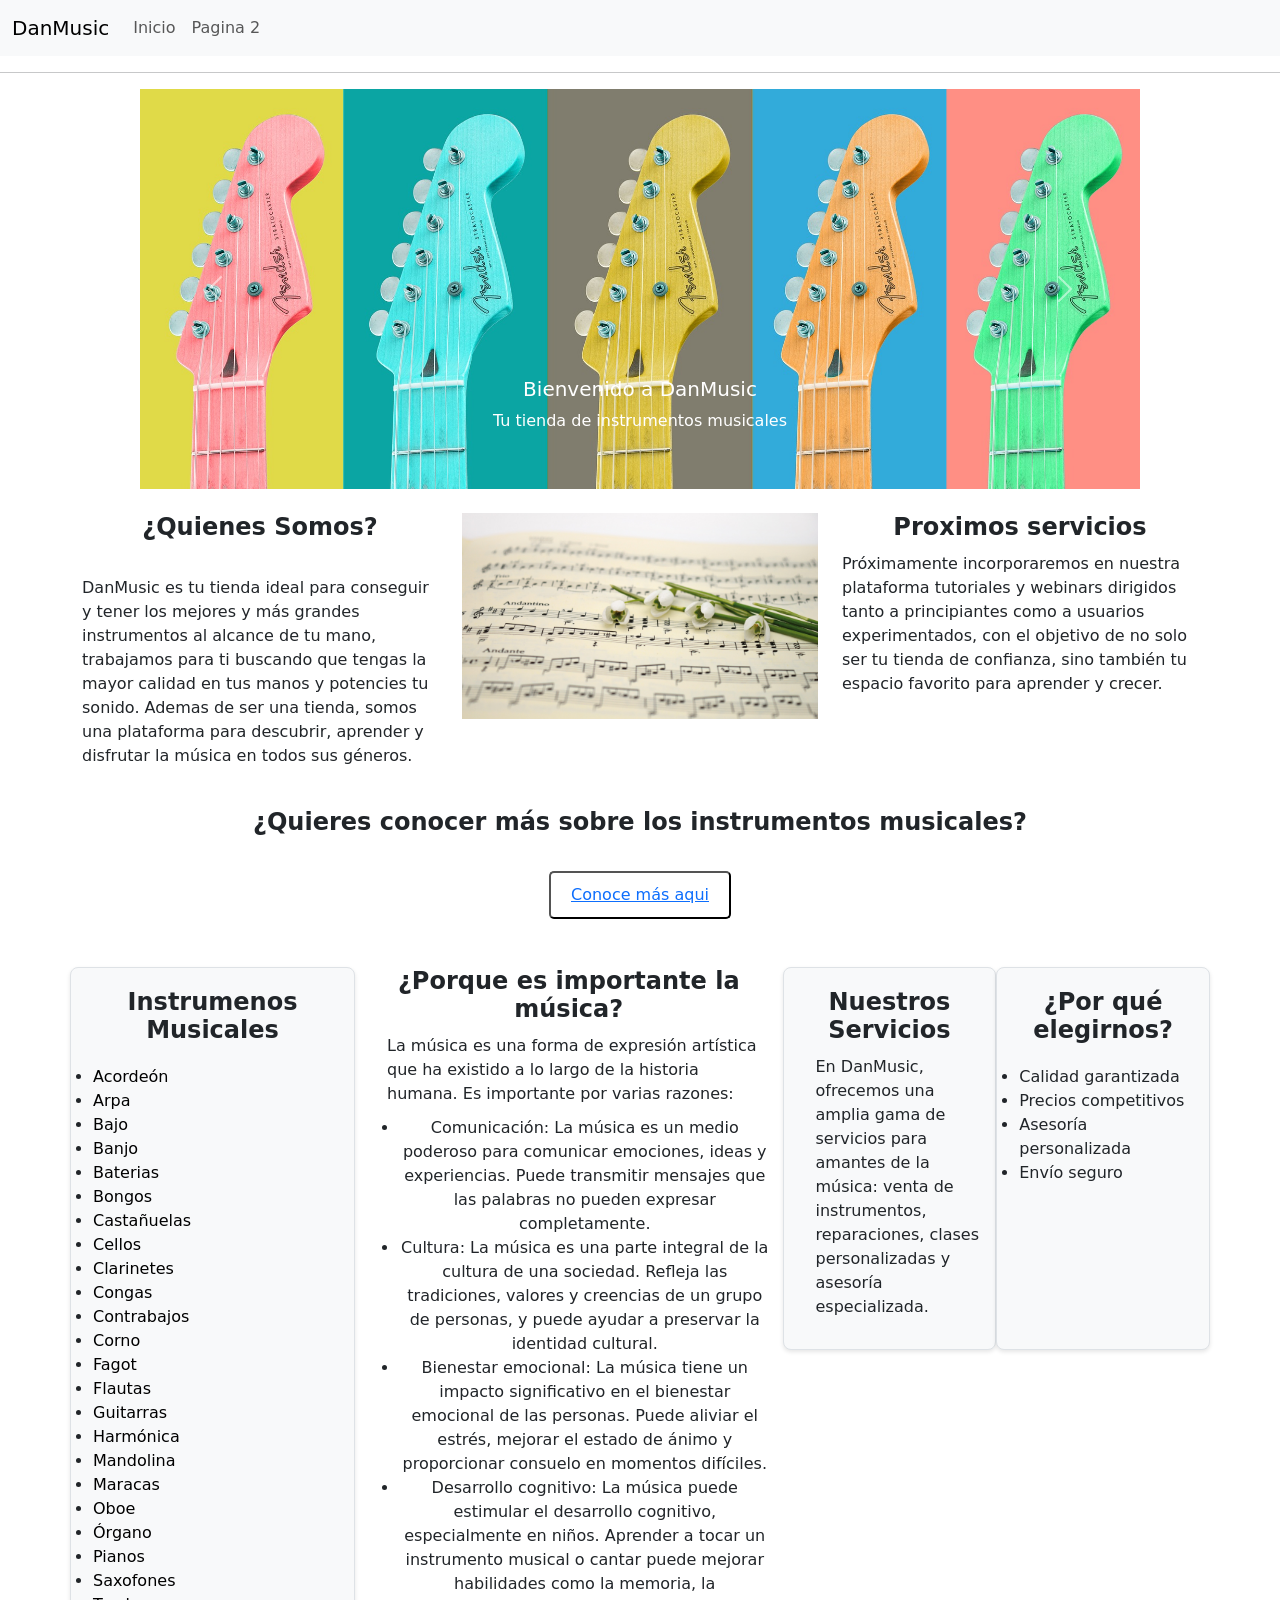
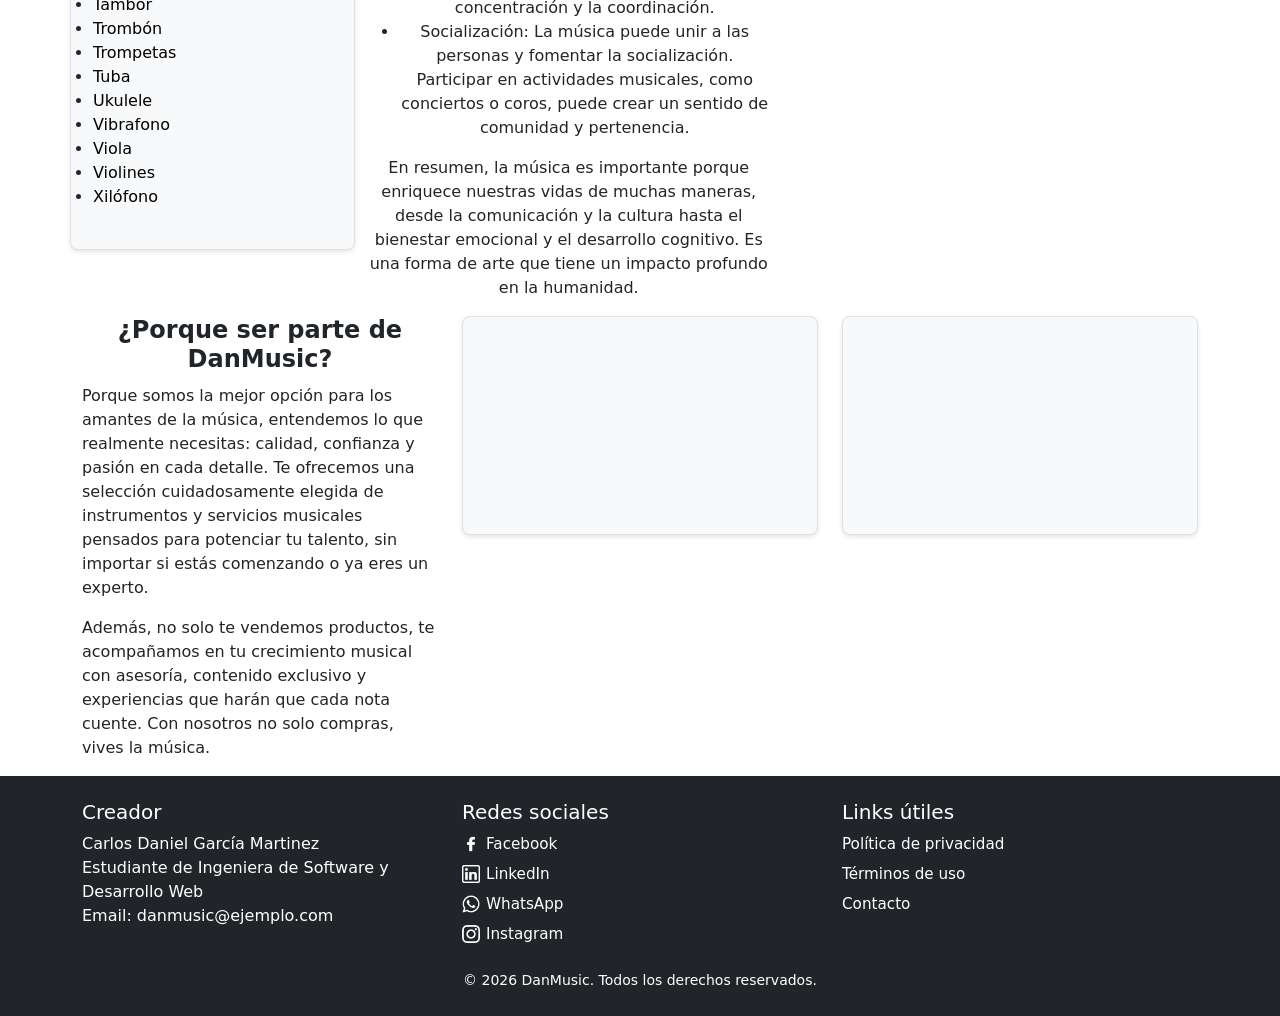
<file: index.html>
<!doctype html>
<html lang="en">
  <head>
    <meta charset="utf-8">
    <meta name="viewport" content="width=device-width, initial-scale=1">
    <title>DanMusic</title>
    <link rel="stylesheet" href="./css/iniciostyle.css">
    <link href="https://cdn.jsdelivr.net/npm/bootstrap@5.3.8/dist/css/bootstrap.min.css" rel="stylesheet" integrity="sha384-sRIl4kxILFvY47J16cr9ZwB07vP4J8+LH7qKQnuqkuIAvNWLzeN8tE5YBujZqJLB" crossorigin="anonymous">
    <link rel="stylesheet" href="https://cdnjs.cloudflare.com/ajax/libs/font-awesome/6.5.0/css/all.min.css" integrity="sha512-HzLeBuhoNPvSl+6S2CR+Kh105MVj4tY4R+tzSYn6oSyYJ0Io0i0m7DwS8LC8bUR6eNge/+l5pPKdkszBL+PrmQ==" crossorigin="anonymous" referrerpolicy="no-referrer" />
  </head>
  
  <body>
    <!-- Barra de navegacion -->

    <nav class="navbar navbar-expand-lg navbar-light bg-light">
      <div class="container-fluid">
        <a class="navbar-brand" href="./index.html">DanMusic</a>
        <button class="navbar-toggler" type="button" data-bs-toggle="collapse" data-bs-target="#navbarNav">
          <span class="navbar-toggler-icon"></span>
        </button>

        <div class="collapse navbar-collapse" id="navbarNav">
          
          <ul class="navbar-nav">
            <li class="nav-item">
              <a class="nav-link" href="./index.html"> Inicio </a>
            </li>
            <li class="nav-item">
              <a class="nav-link" href="./pagina.html">Pagina 2</a>
            </li>
          
          </ul>
        </div>
      </div>
    </nav>
    <!-- hr es la linea -->
    <hr>

    <!-- Carrucel de imagenes -->

    <div id="carouselExampleIndicators" class="carousel slide carrusel-pequeno" data-bs-ride="carousel" data-bs-interval="3000">
    <div class="carousel-inner">

    <div class="carousel-item active">
      <img class="d-block w-100" src="./imagenes/carrucel1.jpg" alt="Primera imagen">
      <div class="carousel-caption d-none d-md-block">
        <h5>Bienvenido a DanMusic</h5>
        <p>Tu tienda de instrumentos musicales</p>
      </div>
    </div>

    <div class="carousel-item">
      <img class="d-block w-100" src="./imagenes/carrucel2.jpg" alt="Segunda imagen">
    </div>

    <div class="carousel-item">
      <img class="d-block w-100" src="./imagenes/carrucel3.png" alt="Tercera imagen">
    </div>

    <div class="carousel-item">
      <img class="d-block w-100" src="./imagenes/carrucel4.png" alt="Cuarta imagen">
    </div>

  </div>

  <a class="carousel-control-prev" href="#carouselExampleIndicators" role="button" data-bs-slide="prev">
    <span class="carousel-control-prev-icon"></span>
  </a>

  <a class="carousel-control-next" href="#carouselExampleIndicators" role="button" data-bs-slide="next">
    <span class="carousel-control-next-icon"></span>
  </a>

</div>

<!-- Primera información sobre nosotros -->

<!-- br es para dar espacio -->
<br>

<Section> 
  <div class="container">
  <div class="row align-items-start">
    <div class="col-12 col-md-4">

      <h1 class="tituloUsado">¿Quienes Somos? </h1> <br>
      <p class="textoParrafo">DanMusic es tu tienda ideal para conseguir y tener los mejores y más grandes instrumentos al alcance de tu mano, trabajamos para ti buscando que tengas la mayor calidad en tus manos y potencies tu sonido.
              Ademas de ser una tienda, somos una plataforma para descubrir, aprender y disfrutar la música en todos sus géneros.</p>
    </div>
    <div class="col-12 col-md-4 text-center">
      <img src="./imagenes/Info1.jpg" alt="instrumentoColumna" class="imagenColumna">
    </div>
    
    <div class="col-12 col-md-4">

      <h1 class="tituloUsado">Proximos servicios</h1>
      <p class="textoParrafo"> Próximamente incorporaremos en nuestra plataforma tutoriales y webinars dirigidos tanto a principiantes como a usuarios experimentados, con el objetivo de no solo ser tu tienda de confianza, sino también tu espacio favorito para aprender y crecer.
      </p>
    
    </div>
  </div>
</div> </Section>

<!-- Seccion media-->

<section> <br>

<h1 class="tituloUsado"> ¿Quieres conocer más sobre los instrumentos musicales?</h1> <br>
<div class="text-center">
<button class="botonLink">
  <a href="https://instrushare.com.au/blog/complete-list-of-all-musical-instruments-with-names-types" target="_blank">Conoce más aqui</a>
</button>
</div>
</section> <br>

<!-- Seccion final-->

<br>
<Section> 
  <div class="container text-center">
  <div class="row align-items-start">
    <div class="col-md-3 servicio-card">

      <h2 class="tituloUsado">Instrumenos Musicales</h2>

      <ul class="lista">
        <li><a href="https://www.google.com/search?q=acordeon">Acordeón</a></li>
        <li><a href="https://www.google.com/search?q=arpa">Arpa</a></li>
        <li><a href="https://www.google.com/search?q=bajo">Bajo</a></li>
        <li><a href="https://www.google.com/search?q=banjo">Banjo</a></li>
        <li><a href="https://www.google.com/search?q=baterias">Baterias</a></li>
        <li><a href="https://www.google.com/search?q=bongos">Bongos</a></li>
        <li><a href="https://www.google.com/search?q=castanuelas">Castañuelas</a></li>
        <li><a href="https://www.google.com/search?q=cellos">Cellos</a></li>
        <li><a href="https://www.google.com/search?q=clarinetes">Clarinetes</a></li>
        <li><a href="https://www.google.com/search?q=congas">Congas</a></li>
        <li><a href="https://www.google.com/search?q=contrabajos">Contrabajos</a></li>
        <li><a href="https://www.google.com/search?q=corno">Corno</a></li>
        <li><a href="https://www.google.com/search?q=fagot">Fagot</a></li>
        <li><a href="https://www.google.com/search?q=flautas">Flautas</a></li>
        <li><a href="https://www.google.com/search?q=guitarras">Guitarras</a></li>
        <li><a href="https://www.google.com/search?q=harmonica">Harmónica</a></li>
        <li><a href="https://www.google.com/search?q=mandolina">Mandolina</a></li>
        <li><a href="https://www.google.com/search?q=maracas">Maracas</a></li>
        <li><a href="https://www.google.com/search?q=oboe">Oboe</a></li>
        <li><a href="https://www.google.com/search?q=organo">Órgano</a></li>
        <li><a href="https://www.google.com/search?q=pianos">Pianos</a></li>
        <li><a href="https://www.google.com/search?q=saxofones">Saxofones</a></li>
        <li><a href="https://www.google.com/search?q=tambor">Tambor</a></li>
        <li><a href="https://www.google.com/search?q=trombon">Trombón</a></li>
        <li><a href="https://www.google.com/search?q=trompetas">Trompetas</a></li>
        <li><a href="https://www.google.com/search?q=tuba">Tuba</a></li>
        <li><a href="https://www.google.com/search?q=ukulele">Ukulele</a></li>
        <li><a href="https://www.google.com/search?q=vibrafono">Vibrafono</a></li>
        <li><a href="https://www.google.com/search?q=viola">Viola</a></li>
        <li><a href="https://www.google.com/search?q=violines">Violines</a></li>
        <li><a href="https://www.google.com/search?q=xilofono">Xilófono</a></li>
        
      </ul>
    </div>
    
    <div class="col">

      <h2 class="tituloUsado">¿Porque es importante la música?</h2>
      <p class="textolista"> La música es una forma de expresión artística que ha existido a lo largo de la historia humana. Es importante por varias razones: 
        <ul>
          <li>Comunicación: La música es un medio poderoso para comunicar emociones, ideas y experiencias. Puede transmitir mensajes que las palabras no pueden expresar completamente.</li>
          <li>Cultura: La música es una parte integral de la cultura de una sociedad. Refleja las tradiciones, valores y creencias de un grupo de personas, y puede ayudar a preservar la identidad cultural.</li>
          <li>Bienestar emocional: La música tiene un impacto significativo en el bienestar emocional de las personas. Puede aliviar el estrés, mejorar el estado de ánimo y proporcionar consuelo en momentos difíciles.</li>
          <li>Desarrollo cognitivo: La música puede estimular el desarrollo cognitivo, especialmente en niños. Aprender a tocar un instrumento musical o cantar puede mejorar habilidades como la memoria, la concentración y la coordinación.</li>
          <li>Socialización: La música puede unir a las personas y fomentar la socialización. Participar en actividades musicales, como conciertos o coros, puede crear un sentido de comunidad y pertenencia.</li>
        </ul>
          En resumen, la música es importante porque enriquece nuestras vidas de muchas maneras, desde la comunicación y la cultura hasta el bienestar emocional y el desarrollo cognitivo. Es una forma de arte que tiene un impacto profundo en la humanidad. </p>
    
    </div>

    <div class="col">

      <div class="row">
        <div class="col servicio-card">
          <h3 class="tituloUsado">Nuestros Servicios</h3>
          <p class="textolista">En DanMusic, ofrecemos una amplia gama de servicios para amantes de la música: venta de instrumentos, reparaciones, clases personalizadas y asesoría especializada.</p>
        </div>
        <div class="col servicio-card">
          <h3 class="tituloUsado">¿Por qué elegirnos?</h3>
          <ul class="lista">
            <li>Calidad garantizada</li>
            <li>Precios competitivos</li>
            <li>Asesoría personalizada</li>
            <li>Envío seguro</li>
          </ul>
        </div>
      </div>
    
    </div>
  </div>
</div>
</section>

<!-- Seccion final-->

<Section> 
  <div class="container">
  <div class="row align-items-start">
    <div class="col-12 col-lg-4 text-start">

      <h1 class="tituloUsado">¿Porque ser parte de DanMusic?</h1>
      <p class="textoParrafo">Porque somos la mejor opción para los amantes de la música, entendemos lo que realmente necesitas: calidad, confianza y pasión en cada detalle. Te ofrecemos una selección cuidadosamente elegida de instrumentos y servicios musicales pensados para potenciar tu talento, sin importar si estás comenzando o ya eres un experto.</p>
      <p class="textoParrafo">
      Además, no solo te vendemos productos, te acompañamos en tu crecimiento musical con asesoría, contenido exclusivo y experiencias que harán que cada nota cuente. Con nosotros no solo compras, vives la música.</p>

    </div>

    <div class="col-12 col-lg-4 d-flex justify-content-center">
      <div class="video-card servicio-card">
        <div class="video-box">
          <iframe src="https://www.youtube.com/embed/oa-RhA_59Vc?si=88-h2tZrxTRBz_zE" title="Mi Primera Bateria" frameborder="0" allow="accelerometer; autoplay; clipboard-write; encrypted-media; gyroscope; picture-in-picture; web-share" referrerpolicy="strict-origin-when-cross-origin" allowfullscreen></iframe>
        </div>
      </div>
    </div>

    <div class="col-12 col-lg-4 d-flex justify-content-end">
      <div class="video-card servicio-card">
        <div class="video-box">
          <iframe src="https://www.youtube.com/embed/F6ge8PeSI_o?si=H2Fa_ic4Tzob83d7" title="YouTube video player" frameborder="0" allow="accelerometer; autoplay; clipboard-write; encrypted-media; gyroscope; picture-in-picture; web-share" referrerpolicy="strict-origin-when-cross-origin" allowfullscreen></iframe>
        </div>
      </div>
    </div>
    </div>
  </div>
</div> </section>
    
    <!-- Scripts de bootstrap -->

    <script src="https://code.jquery.com/jquery-3.5.1.slim.min.js"></script>
    <script src="https://stackpath.bootstrapcdn.com/bootstrap/4.5.2/js/bootstrap.min.js"></script>
    <script src="https://cdn.jsdelivr.net/npm/@popperjs/core@2.11.8/dist/umd/popper.min.js" integrity="sha384-I7E8VVD/ismYTF4hNIPjVp/Zjvgyol6VFvRkX/vR+Vc4jQkC+hVqc2pM8ODewa9r" crossorigin="anonymous"></script>
    <script src="https://cdn.jsdelivr.net/npm/bootstrap@5.3.8/dist/js/bootstrap.min.js" integrity="sha384-G/EV+4j2dNv+tEPo3++6LCgdCROaejBqfUeNjuKAiuXbjrxilcCdDz6ZAVfHWe1Y" crossorigin="anonymous"></script>
  </body>

  <footer class="footer bg-dark text-white py-4">
    
    <div class="container">
      
      <div class="row gy-4">
        
        <div class="col-12 col-md-4">
          
          <h5>Creador</h5>
          <p>Carlos Daniel García Martinez <br>Estudiante de Ingeniera de Software y Desarrollo Web<br>Email: danmusic@ejemplo.com</p>
        </div>
        
        <div class="col-12 col-md-4">
          
          <h5>Redes sociales</h5>
          
          <ul class="footer-list">
            
            <li><a href="https://www.facebook.com/" class="text-white text-decoration-none"><img src="./imagenes/logoFacebook.png" class="footer-icon-img" alt="Facebook">Facebook</a></li>
            <li><a href="https://www.linkedin.com/feed/" class="text-white text-decoration-none"><img src="./imagenes/logoLinkedin.png" class="footer-icon-img" alt="LinkedIn">LinkedIn</a></li>
            <li><a href="https://wa.me/1234567890" class="text-white text-decoration-none"><img src="./imagenes/logoWhatsapp.png" class="footer-icon-img" alt="WhatsApp">WhatsApp</a></li>
            <li><a href="https://www.instagram.com/" class="text-white text-decoration-none"><img src="./imagenes/logoInstagram.png" class="footer-icon-img" alt="Instagram">Instagram</a></li>

          </ul>
        </div>

        <div class="col-12 col-md-4">
          
          <h5>Links útiles</h5>
          
          <ul class="footer-list">
            <li><a href="#" class="text-white text-decoration-none">Política de privacidad</a></li>
            <li><a href="#" class="text-white text-decoration-none">Términos de uso</a></li>
            <li><a href="#" class="text-white text-decoration-none">Contacto</a></li>
          </ul>
        </div>
      </div>
      <div class="text-center mt-3">
        <small>&copy; 2026 DanMusic. Todos los derechos reservados.</small>
      </div>
    </div>
  </footer>

</html>
</file>
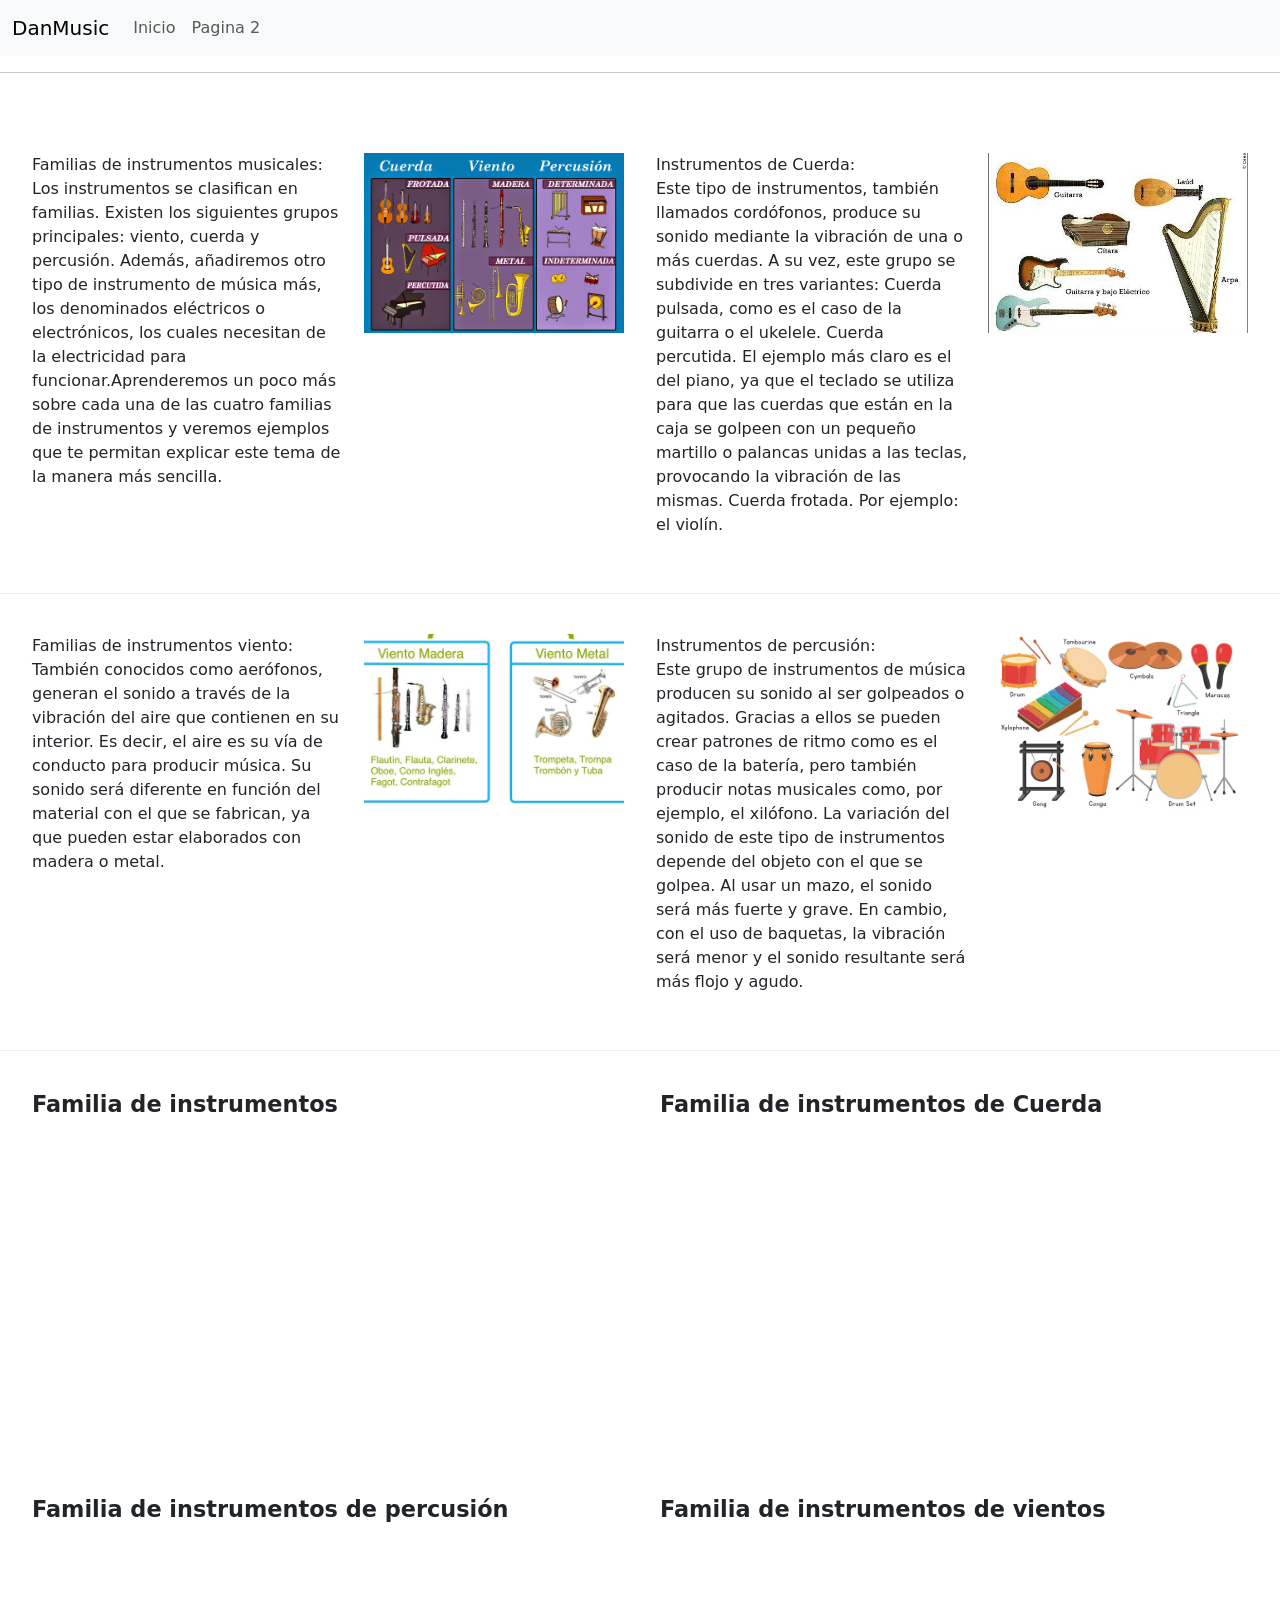
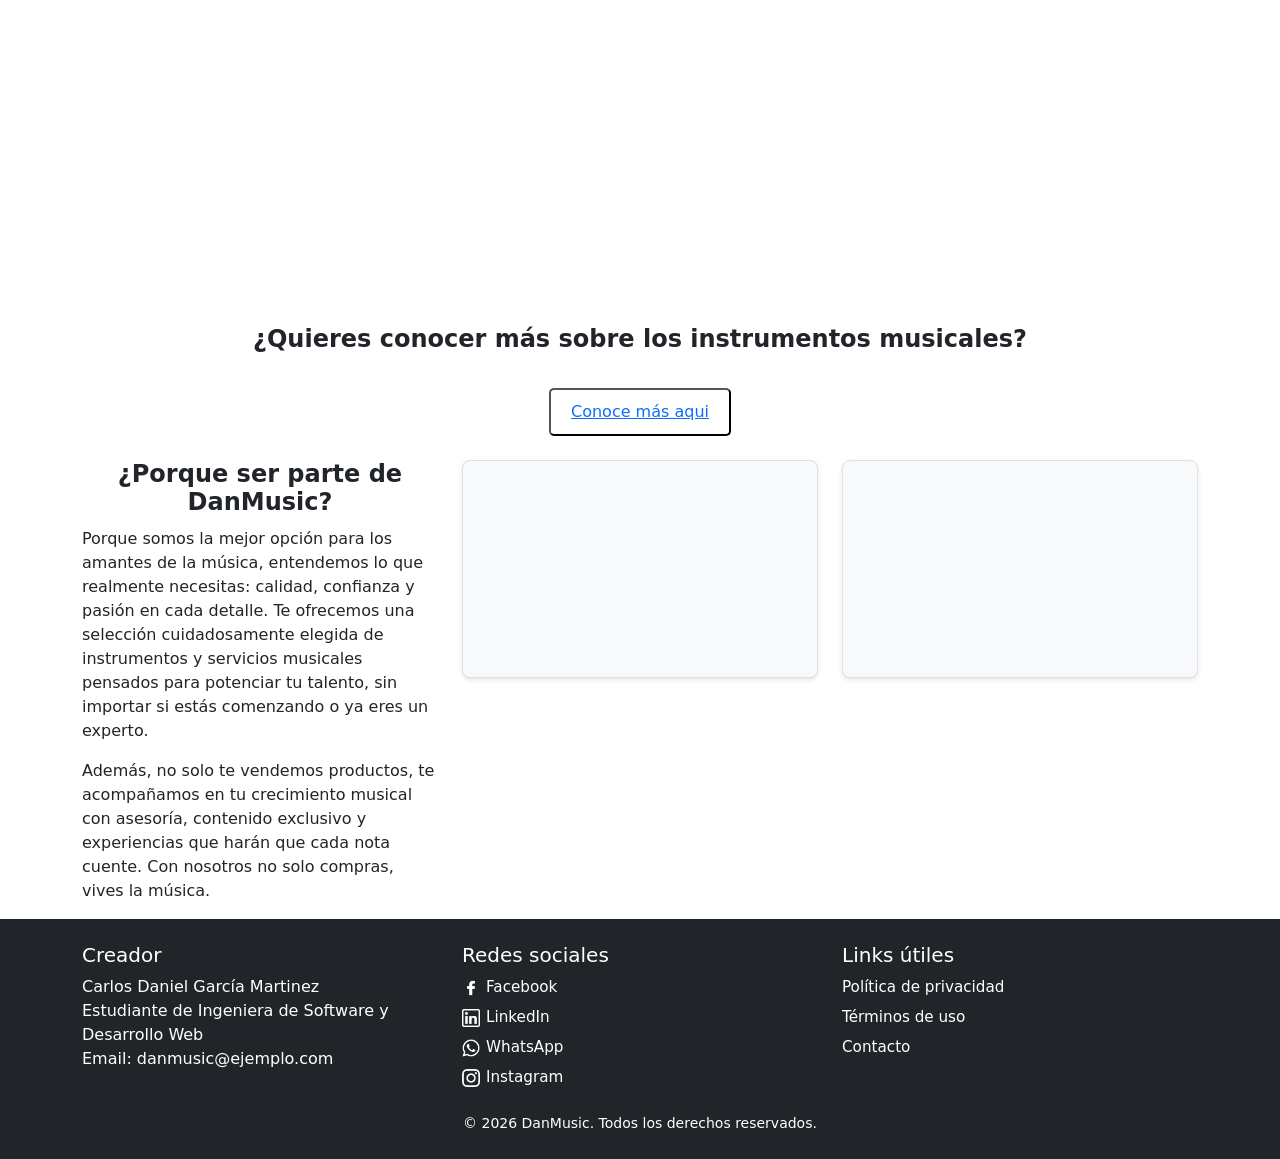
<file: pagina.html>
<!doctype html>
<html lang="en">
  <head>
    <meta charset="utf-8">
    <meta name="viewport" content="width=device-width, initial-scale=1">
    <title>Pagina</title>
    <link rel="stylesheet" href="./css/paginastyle.css">
    <link href="https://cdn.jsdelivr.net/npm/bootstrap@5.3.8/dist/css/bootstrap.min.css" rel="stylesheet" integrity="sha384-sRIl4kxILFvY47J16cr9ZwB07vP4J8+LH7qKQnuqkuIAvNWLzeN8tE5YBujZqJLB" crossorigin="anonymous">
  </head>

  <body>
    
    <nav class="navbar navbar-expand-lg navbar-light bg-light">
      <div class="container-fluid">
        <a class="navbar-brand" href="./index.html">DanMusic</a>
        <button class="navbar-toggler" type="button" data-bs-toggle="collapse" data-bs-target="#navbarNav">
          <span class="navbar-toggler-icon"></span>
        </button>

        <div class="collapse navbar-collapse" id="navbarNav">
          
          <ul class="navbar-nav">
            <li class="nav-item">
              <a class="nav-link" href="./index.html"> Inicio </a>
            </li>
            <li class="nav-item">
              <a class="nav-link" href="./pagina.html">Pagina 2</a>
            </li>
          
          </ul>
        </div>
      </div>
    </nav>
    <!-- hr es la linea -->
    <hr> <br>

    <!-- Primera seccion de 2 textos con imagenes incluidas-->

     <section class="seccionTextoConImagen">
    
      <div class="celda">

      <p> Familias de instrumentos musicales: <br>
        Los instrumentos se clasifican en familias. Existen los siguientes grupos principales: viento, cuerda y percusión. Además, añadiremos otro tipo de instrumento de música más, los denominados eléctricos o electrónicos, los cuales necesitan de la electricidad para funcionar.Aprenderemos un poco más sobre cada una de las cuatro familias de instrumentos y veremos ejemplos que te permitan explicar este tema de la manera más sencilla.</p>

      <img src="./imagenes/familiaInstrumentos.jpg" alt="Imagen instrumentos" />
    </div>

    <div class="celda">

      <p> Instrumentos de Cuerda: <br>
        Este tipo de instrumentos, también llamados cordófonos, produce su sonido mediante la vibración de una o más cuerdas. A su vez, este grupo se subdivide en tres variantes:
      
      Cuerda pulsada, como es el caso de la guitarra o el ukelele.
      Cuerda percutida. El ejemplo más claro es el del piano, ya que el teclado se utiliza para que las cuerdas que están en la caja se golpeen con un pequeño martillo o palancas unidas a las teclas, provocando la vibración de las mismas.
      Cuerda frotada. Por ejemplo: el violín.
      </p>

      <img src="./imagenes/familiaInstrumentosDeCuerda.jpg" alt="Imagen instrumentos de cuerda" />
    </div>
  </section>
  
  <section class="seccionTextoConImagen">
    
      <div class="celda">

      <p> Familias de instrumentos viento: <br>
        También conocidos como aerófonos, generan el sonido a través de la vibración del aire que contienen en su interior. Es decir, el aire es su vía de conducto para producir música. Su sonido será diferente en función del material con el que se fabrican, ya que pueden estar elaborados con madera o metal.</p>

      <img src="./imagenes/familiaInstrumentosDeVientos.png" alt="Imagen instrumentos de viento" />
    </div>

    <div class="celda">

      <p> Instrumentos de percusión: <br>
        Este grupo de instrumentos de música producen su sonido al ser golpeados o agitados. Gracias a ellos se pueden crear patrones de ritmo como es el caso de la batería, pero también producir notas musicales como, por ejemplo, el xilófono. La variación del sonido de este tipo de instrumentos depende del objeto con el que se golpea. Al usar un mazo, el sonido será más fuerte y grave. En cambio, con el uso de baquetas, la vibración será menor y el sonido resultante será más flojo y agudo.
      </p>

      <img src="./imagenes/familiaInstrumentosDePercusion.png" alt="Imagen instrumentos de percusión" />
    </div>
  </section>

<!-- Segunda seccion de videos segun el prototipo-->
  
<section class="seccion-video">
    
  <div class="bloque-video">
      <h2>Familia de instrumentos</h2>

      <iframe width="560" height="315" src="https://www.youtube.com/embed/zBLZikzobso?si=7ywDhTwMCLC0DjAa" title="YouTube video player" frameborder="0" allow="accelerometer; autoplay; clipboard-write; encrypted-media; gyroscope; picture-in-picture; web-share" referrerpolicy="strict-origin-when-cross-origin" allowfullscreen></iframe>
      
    </div>

    <div class="bloque-video">
      
      <h2>Familia de instrumentos de Cuerda</h2>
      
      <iframe width="560" height="315" src="https://www.youtube.com/embed/tPp0gQEV_-s?si=UYFyBDbTfro_HQ4r" title="YouTube video player" frameborder="0" allow="accelerometer; autoplay; clipboard-write; encrypted-media; gyroscope; picture-in-picture; web-share" referrerpolicy="strict-origin-when-cross-origin" allowfullscreen></iframe>
    
    </div>

    <div class="bloque-video">
      <h2>Familia de instrumentos de percusión</h2>

      <iframe width="560" height="315" src="https://www.youtube.com/embed/ieIxVtCGcLs?si=hsayo6Im5qnN3SXO" title="YouTube video player" frameborder="0" allow="accelerometer; autoplay; clipboard-write; encrypted-media; gyroscope; picture-in-picture; web-share" referrerpolicy="strict-origin-when-cross-origin" allowfullscreen></iframe>
      
    </div>

    <div class="bloque-video">
      
      <h2>Familia de instrumentos de vientos</h2>
      
      <iframe width="560" height="315" src="https://www.youtube.com/embed/s-bONWCVPbI?si=d418C8pXFJqWsv-j" title="YouTube video player" frameborder="0" allow="accelerometer; autoplay; clipboard-write; encrypted-media; gyroscope; picture-in-picture; web-share" referrerpolicy="strict-origin-when-cross-origin" allowfullscreen></iframe>
    </div>

  </section>

<!-- Seccion media-->

<section> <br>

<h1 class="tituloUsado"> ¿Quieres conocer más sobre los instrumentos musicales?</h1> <br>
<div class="text-center">
<button class="botonLink">
  <a href="https://instrushare.com.au/blog/complete-list-of-all-musical-instruments-with-names-types" target="_blank">Conoce más aqui</a>
</button>
</div>
</section> <br>

<!-- Seccion final-->

<Section> 
  <div class="container">
  <div class="row align-items-start">
    <div class="col-12 col-lg-4 text-start">

      <h1 class="tituloUsado">¿Porque ser parte de DanMusic?</h1>
      <p class="textoParrafo">Porque somos la mejor opción para los amantes de la música, entendemos lo que realmente necesitas: calidad, confianza y pasión en cada detalle. Te ofrecemos una selección cuidadosamente elegida de instrumentos y servicios musicales pensados para potenciar tu talento, sin importar si estás comenzando o ya eres un experto.</p>
      <p class="textoParrafo">
      Además, no solo te vendemos productos, te acompañamos en tu crecimiento musical con asesoría, contenido exclusivo y experiencias que harán que cada nota cuente. Con nosotros no solo compras, vives la música.</p>

    </div>

    <div class="col-12 col-lg-4 d-flex justify-content-center">
      <div class="video-card servicio-card">
        <div class="video-box">
          <iframe src="https://www.youtube.com/embed/oa-RhA_59Vc?si=88-h2tZrxTRBz_zE" title="Mi Primera Bateria" frameborder="0" allow="accelerometer; autoplay; clipboard-write; encrypted-media; gyroscope; picture-in-picture; web-share" referrerpolicy="strict-origin-when-cross-origin" allowfullscreen></iframe>
        </div>
      </div>
    </div>

    <div class="col-12 col-lg-4 d-flex justify-content-end">
      <div class="video-card servicio-card">
        <div class="video-box">
          <iframe src="https://www.youtube.com/embed/F6ge8PeSI_o?si=H2Fa_ic4Tzob83d7" title="YouTube video player" frameborder="0" allow="accelerometer; autoplay; clipboard-write; encrypted-media; gyroscope; picture-in-picture; web-share" referrerpolicy="strict-origin-when-cross-origin" allowfullscreen></iframe>
        </div>
      </div>
    </div>
    </div>
  </div>
</div> </section>
    
    <!-- Scripts de bootstrap -->

    <script src="https://code.jquery.com/jquery-3.5.1.slim.min.js"></script>
    <script src="https://stackpath.bootstrapcdn.com/bootstrap/4.5.2/js/bootstrap.min.js"></script>
    <script src="https://cdn.jsdelivr.net/npm/@popperjs/core@2.11.8/dist/umd/popper.min.js" integrity="sha384-I7E8VVD/ismYTF4hNIPjVp/Zjvgyol6VFvRkX/vR+Vc4jQkC+hVqc2pM8ODewa9r" crossorigin="anonymous"></script>
    <script src="https://cdn.jsdelivr.net/npm/bootstrap@5.3.8/dist/js/bootstrap.min.js" integrity="sha384-G/EV+4j2dNv+tEPo3++6LCgdCROaejBqfUeNjuKAiuXbjrxilcCdDz6ZAVfHWe1Y" crossorigin="anonymous"></script>

    </body>

<footer class="footer bg-dark text-white py-4">
    
    <div class="container">
      
      <div class="row gy-4">
        
        <div class="col-12 col-md-4">
          
          <h5>Creador</h5>
          <p>Carlos Daniel García Martinez <br>Estudiante de Ingeniera de Software y Desarrollo Web<br>Email: danmusic@ejemplo.com</p>
        </div>
        
        <div class="col-12 col-md-4">
          
          <h5>Redes sociales</h5>
          
          <ul class="footer-list">
            
            <li><a href="https://www.facebook.com/" class="text-white text-decoration-none"><img src="./imagenes/logoFacebook.png" class="footer-icon-img" alt="Facebook">Facebook</a></li>
            <li><a href="https://www.linkedin.com/feed/" class="text-white text-decoration-none"><img src="./imagenes/logoLinkedin.png" class="footer-icon-img" alt="LinkedIn">LinkedIn</a></li>
            <li><a href="https://wa.me/1234567890" class="text-white text-decoration-none"><img src="./imagenes/logoWhatsapp.png" class="footer-icon-img" alt="WhatsApp">WhatsApp</a></li>
            <li><a href="https://www.instagram.com/" class="text-white text-decoration-none"><img src="./imagenes/logoInstagram.png" class="footer-icon-img" alt="Instagram">Instagram</a></li>

          </ul>
        </div>

        <div class="col-12 col-md-4">
          
          <h5>Links útiles</h5>
          
          <ul class="footer-list">
            <li><a href="#" class="text-white text-decoration-none">Política de privacidad</a></li>
            <li><a href="#" class="text-white text-decoration-none">Términos de uso</a></li>
            <li><a href="#" class="text-white text-decoration-none">Contacto</a></li>
          </ul>
        </div>
      </div>
      <div class="text-center mt-3">
        <small>&copy; 2026 DanMusic. Todos los derechos reservados.</small>
      </div>
    </div>
  </footer>

</html>
</file>
<file: css/iniciostyle.css>
.body{
    padding: 80%;
}

.carrusel-pequeno{
    max-width: 1000px;      
    width: 100%;
    margin-top: 10px;
    margin: auto;      
}

.carrusel-pequeno img{
    width: 100%;
    height: 400px;
    object-fit: cover;
}

.imagenColumna{
    max-width: 100%;
    height: auto;
    display: block;
    margin: 0 auto;
}

@media (max-width: 768px) {
    .imagenColumna {
        max-width: 90%;
    }
}
/* Media queries para hacer el carrusel más pequeño en dispositivos móviles*/
@media (max-width: 768px){
    .carrusel-pequeno img{
        height: 250px;
    }
}
/* Media queries para hacer el carrusel aún más pequeño en pantallas muy pequeñas */
@media (max-width: 480px){
    .carrusel-pequeno img{
        height: 180px;
    }
}

.tituloUsado{

    font-size: 24px;
    font-weight: bold;
    margin-bottom: 10px;
    text-align: center;
}


.textoParrafo{
    
    margin-left: auto;
    margin-right: auto;
    font-size: 16px;
    line-height: 1.5;
    text-align: left;
}

.botonLink{
    
    text-align: center;
    display: inline-block;
    padding: 10px 20px;
    background-color: white;
    color: black;
    text-decoration: none;
    border-radius: 5px;
    transition: background-color 0.3s ease;
}   

.lista  {
    
    margin: 20px 10px;
    text-align: left;
    list-style-type: disc;
    padding: 0;
}

.lista a{
    color: black;
    text-decoration: none;
    transition: color 0.3s ease;
}

.lista a:hover {
    color: #0056b3;
    text-decoration: underline;
}

.servicio-card {
    background-color: #f8f9fa;
    border: 1px solid #dee2e6;
    border-radius: 8px;
    padding: 20px;
    margin: 10px auto;
    box-shadow: 0 2px 4px rgba(0,0,0,0.1);
    transition: box-shadow 0.3s ease;
    max-width: 420px;
    width: 100%;
}

.video-card {
    max-width: 360px;
    width: 100%;
    margin: 0 auto;
}

.video-box {
    position: relative;
    width: 100%;
    padding-bottom: 56.25%;
    height: 0;
}

@media (max-width: 768px) {
    .servicio-card, .video-card {
      max-width: 100%;
      margin: 8px auto;
    }
}
.servicio-card:hover {
    box-shadow: 0 4px 8px rgba(0,0,0,0.15);
}

.video-card {
    max-width: 360px;
    margin: 0 auto;
}

.video-box {
    position: relative;
    width: 100%;
    padding-bottom: 56.25%;
    height: 0;
}



.textolista{
    margin: 0 0 0 20px;
    font-size: 16px;
    line-height: 1.5;
    text-align: left;
    margin-bottom: 10px;
}

.footer {
    background-color: #1f2937;
    color: #f8fafc;
}

.footer a:hover {
    color: #93c5fd;
}

.footer-list {
    list-style: none;
    padding: 0;
    margin: 0;
}
.footer-icon {
    margin-right: 6px;
    font-size: 0.95rem;
    color: #f8fafc;
}

.footer-list a {
    font-size: 0.95rem;
}

.footer-list li {
    margin-bottom: 6px;
}

.footer-icon-img {
    width: 18px;
    height: 18px;
    margin-right: 6px;
    vertical-align: middle;
    filter: brightness(0) invert(1);
}
</file>
<file: css/paginastyle.css>
.body{
    padding: 80%;
}

.imagenColumna{
    max-width: 100%;
    height: auto;
    display: block;
    margin: 0 auto;
}


/* ── Responsive para (pantallas pequeñas) ─── */
@media (max-width: 768px) {
  .seccion-texto-imagen,
  .seccion-video {
    grid-template-columns: 1fr;
  }

  .celda img {
    width: 120px;
    height: 90px;
  }
}

.tituloUsado{

    font-size: 24px;
    font-weight: bold;
    margin-bottom: 10px;
    text-align: center;
}


.textoParrafo{
    
    margin-left: auto;
    margin-right: auto;
    font-size: 16px;
    line-height: 1.5;
    text-align: left;
}

.botonLink{
    
    text-align: center;
    display: inline-block;
    padding: 10px 20px;
    background-color: white;
    color: black;
    text-decoration: none;
    border-radius: 5px;
    transition: background-color 0.3s ease;
}   

.lista  {
    
    margin: 20px 10px;
    text-align: left;
    list-style-type: disc;
    padding: 0;
}

.lista a{
    color: black;
    text-decoration: none;
    transition: color 0.3s ease;
}

.lista a:hover {
    color: #0056b3;
    text-decoration: underline;
}

.servicio-card {
    background-color: #f8f9fa;
    border: 1px solid #dee2e6;
    border-radius: 8px;
    padding: 20px;
    margin: 10px auto;
    box-shadow: 0 2px 4px rgba(0,0,0,0.1);
    transition: box-shadow 0.3s ease;
    max-width: 420px;
    width: 100%;
}

.video-card {
    max-width: 360px;
    width: 100%;
    margin: 0 auto;
}

.video-box {
    position: relative;
    width: 100%;
    padding-bottom: 56.25%;
    height: 0;
}

@media (max-width: 768px) {
    .servicio-card, .video-card {
      max-width: 100%;
      margin: 8px auto;
    }
}
.servicio-card:hover {
    box-shadow: 0 4px 8px rgba(0,0,0,0.15);
}

.video-card {
    max-width: 360px;
    margin: 0 auto;
}

.video-box {
    position: relative;
    width: 100%;
    padding-bottom: 56.25%;
    height: 0;
}



.textolista{
    margin: 0 0 0 20px;
    font-size: 16px;
    line-height: 1.5;
    text-align: left;
    margin-bottom: 10px;
}

.footer {
    background-color: #1f2937;
    color: #f8fafc;
}

.footer a:hover {
    color: #93c5fd;
}

.footer-list {
    list-style: none;
    padding: 0;
    margin: 0;
}
.footer-icon {
    margin-right: 6px;
    font-size: 0.95rem;
    color: #f8fafc;
}

.footer-list a {
    font-size: 0.95rem;
}

.footer-list li {
    margin-bottom: 6px;
}

.footer-icon-img {
    width: 18px;
    height: 18px;
    margin-right: 6px;
    vertical-align: middle;
    filter: brightness(0) invert(1);
}

/* ── Reset básico ─────────────────────── */
* {
  box-sizing: border-box;
  margin: 0;
  padding: 0;
}

body {
  font-family: sans-serif;
  font-size: 16px;
  line-height: 1.6;
  color: #222;
}

/* ── seccion inicial de texto e imagen ────────── */
.seccionTextoConImagen {
  display: grid;
  grid-template-columns: 1fr 1fr;
  gap: 32px;
  padding: 40px 32px;
  border-bottom: 1px solid #eee;
}

.celda {
  display: flex;
  gap: 20px;
  align-items: flex-start;
}

.celda p {
  flex: 1;
}

/* estilo para las imagenes dentro de la celda */

.celda img {
  width: 260px;
  height: 180px;
  object-fit: cover;
  flex-shrink: 0;
}

/* ── Sección 2: Título + Video + Texto ── */
.seccion-video {
  display: grid;
  grid-template-columns: 1fr 1fr;
  gap: 40px;
  padding: 40px 32px;
}

.bloque-video h2 {
  font-size: 1.4rem;
  font-weight: bold;
  margin-bottom: 16px;
}

.bloque-video video {
  width: 100%;
  display: block;
  border: 1px solid #ddd;
}

.bloque-video .caption {
  margin-top: 8px;
  font-size: 0.9rem;
  color: #555;
}

.bloque-video p {
  margin-top: 16px;
}
</file>
